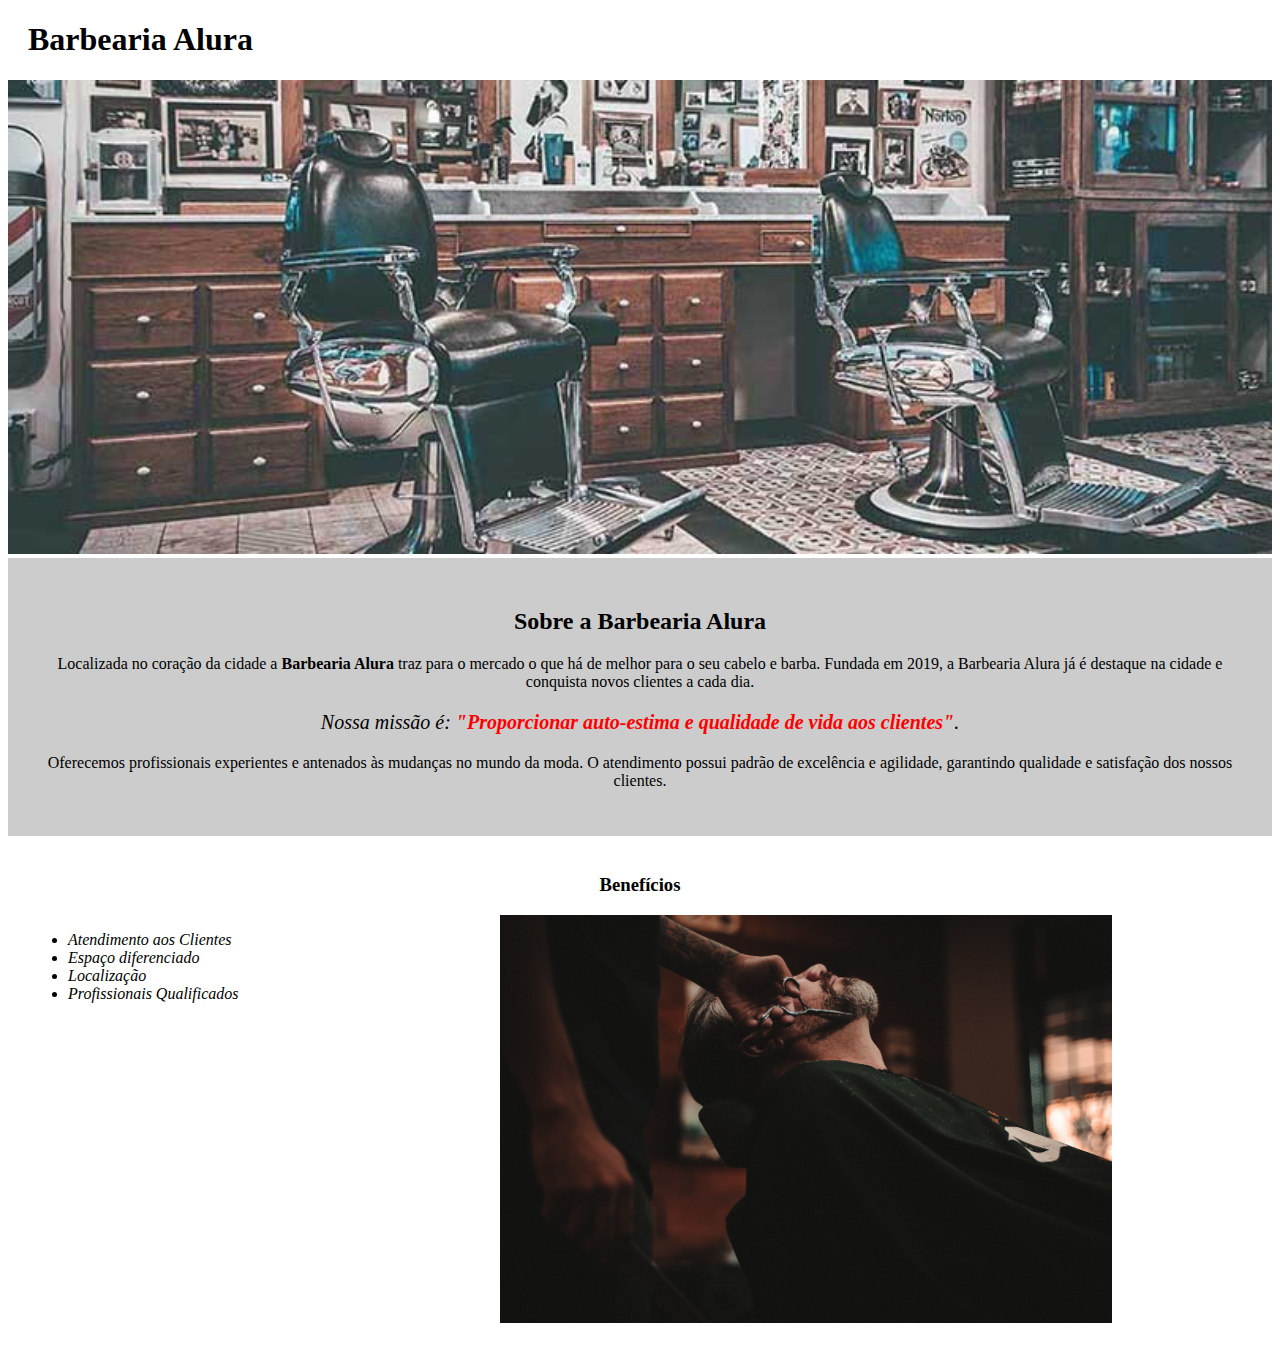
<file: index.html>
<!DOCTYPE html>
<html lang="pt-br">
	<head>
		<meta charset="UTF-8">
		<title>Barbearia Alura</title>
		<link rel="stylesheet" href="style.css">
	</head>

	<body>
		<header>
			<h1 class="titulo-principal">Barbearia Alura</h1>
		</header>
		<img id="banner" src="banner.jpg">
		<div class="principal">
			<h2 class="titulo-centralizado">Sobre a Barbearia Alura</h2>
	 
			<p>Localizada no coração da cidade a <strong>Barbearia Alura</strong> traz para o mercado o que há de melhor para o seu cabelo e barba. Fundada em 2019, a Barbearia Alura já é destaque na cidade e conquista novos clientes a cada dia.</p>

			<p id="missao"><em>Nossa missão é: <strong>"Proporcionar auto-estima e qualidade de vida aos clientes"</strong>.</em></p>

			<p>Oferecemos profissionais experientes e antenados às mudanças no mundo da moda. O atendimento possui padrão de excelência e agilidade, garantindo qualidade e satisfação dos nossos clientes.</p>
		</div>

		<div class="beneficios">
			<h3 class="titulo-centralizado">Benefícios</h3>

			<ul>
				<li class="itens">Atendimento aos Clientes</li>
				<li class="itens">Espaço diferenciado</li>
				<li class="itens">Localização</li>
				<li class="itens">Profissionais Qualificados</li>
			</ul>

			<img src="beneficios.jpg" class="imagembeneficios">
		</div>
	</body>
</html>
</file>
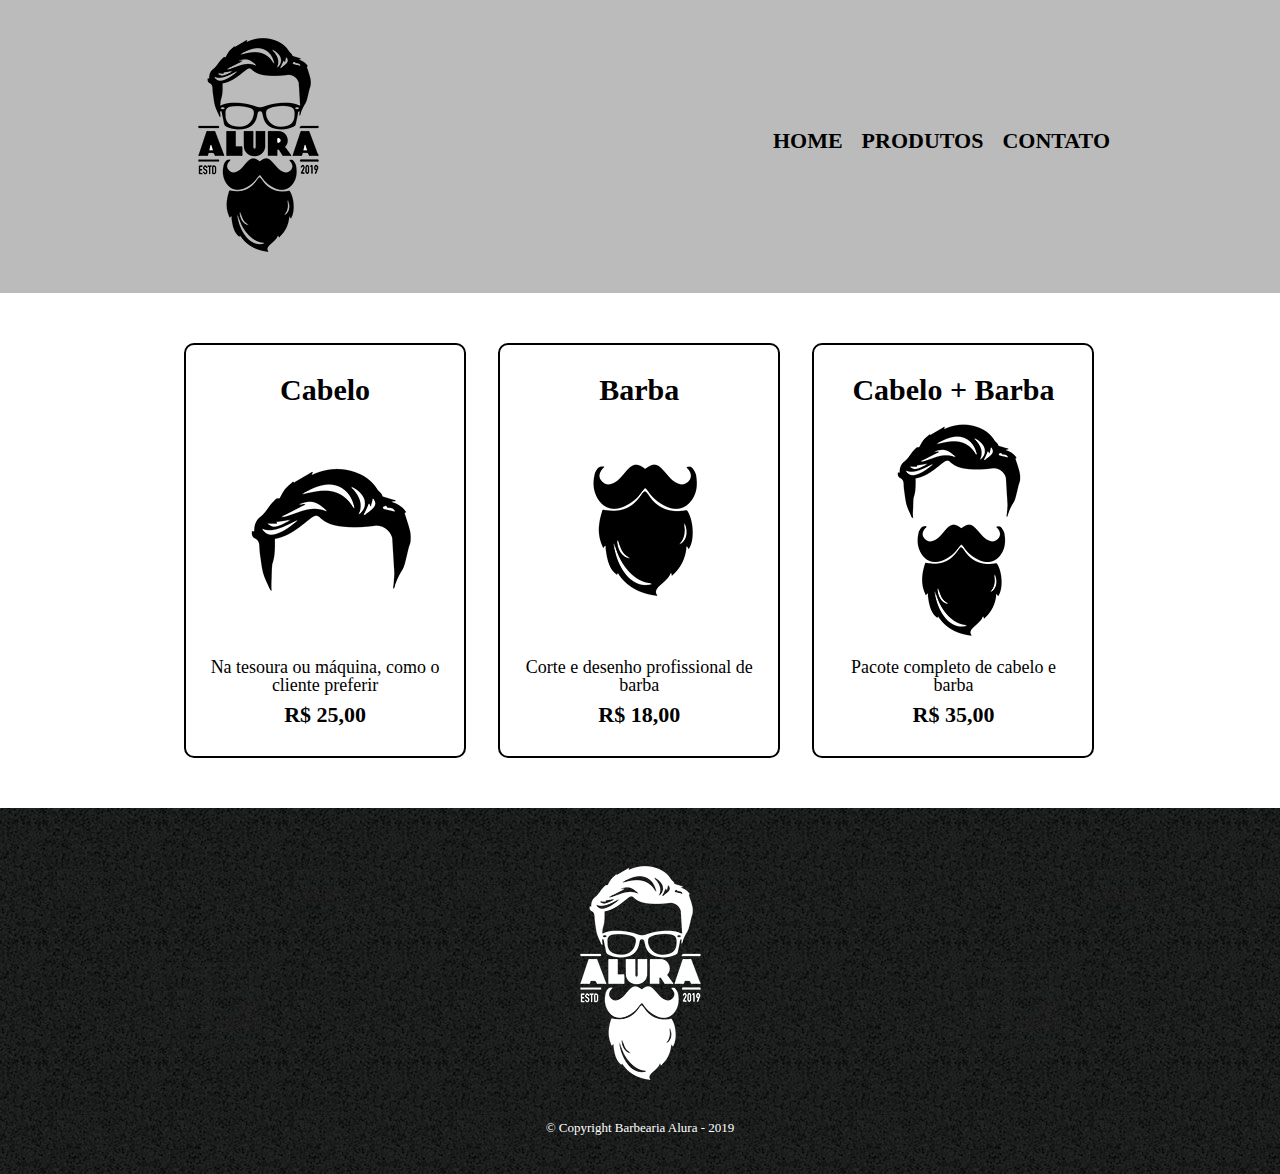
<file: produtos.html>
<!DOCTYPE html>
<html>
	<head>
		<meta charset="UTF-8">
		<title>Produtos - Barbearia Alura</title>

		<link rel="stylesheet" href="reset.css">
		<link rel="stylesheet" href="produtos.css">
	</head>
	<body>
		<header>
			<div class="caixa">
				<h1><img src="logo.png"></h1>

				<nav>
					<ul>
						<li><a href="index.html">Home</a></li>
						<li><a href="produtos.html">Produtos</a></li>
						<li><a href="contato.html">Contato</a></li>
					</ul>
				</nav>
			</div>
		</header>

		<main>
			<ul class="produtos">
				<li>
					<h2>Cabelo</h2>
					<img src="cabelo.jpg">
					<p class="produto-descricao">Na tesoura ou máquina, como o cliente preferir</p>
					<p class="produto-preco">R$ 25,00</p>
				</li>
				<li>
					<h2>Barba</h2>
					<img src="barba.jpg">
					<p class="produto-descricao">Corte e desenho profissional de barba</p>
					<p class="produto-preco">R$ 18,00</p>
				</li>
				<li>
					<h2>Cabelo + Barba</h2>
					<img src="cabelo+barba.jpg">
					<p class="produto-descricao">Pacote completo de cabelo e barba</p>
					<p class="produto-preco">R$ 35,00</p>
				</li>
			</ul>
		</main>

		<footer>
			<img src="logo-branco.png">
			<p class="copyright">&copy; Copyright Barbearia Alura - 2019</p>
		</footer>
	</body>
</html>
</file>
<file: style.css>
#banner {
	width:100%;
}

.principal{
	background: #CCCCCC;
	padding: 30px;
}

.titulo-principal {
	padding-left: 20px;
}

.titulo-centralizado {
	text-align: center
}

p {
	text-align: center;
}

#missao {
	font-size: 20px
}

em strong {
	color: #FF0000;
}

.itens {
	font-style: italic
}

.beneficios {
	background: #FFFFFF;
	padding: 20px;
}

ul {
	display: inline-block;
	vertical-align: top;
	width: 20%;
	margin-right: 15%;
}

.imagembeneficios {
	width: 50%;
}
</file>
<file: produtos.css>
header {
	background: #BBBBBB;
	padding: 20px 0;
}

.caixa {
	position: relative;
	width: 940px;
	margin: 0 auto;
}

nav {
	position: absolute;
	top: 110px;
	right: 0;
}

nav li {
	display: inline;
	margin: 0 0 0 15px;
}

nav a {
	text-transform: uppercase;
	color: #000000;
	font-weight: bold;
	font-size: 22px;
	text-decoration: none;
}

nav a:hover {
	color: #C78C19;
	text-decoration: underline;
}

.produtos {
	width: 940px;
	margin: 0 auto;
	padding: 50px 0;
}

.produtos li {
	display: inline-block;
	text-align: center;
	width: 30%;
	vertical-align: top;
	margin: 0 1.5%;
	padding: 30px 20px;
	box-sizing: border-box;
	border: 2px solid #000000;
	border-radius: 10px;
}

.produtos li:hover {
	border-color: #C78C19;
}

.produtos li:active {
	border-color: #088C19;	
}

.produtos li:hover h2 {
	font-size: 34px;
}

.produtos h2 {
	font-size: 30px;
	font-weight: bold;
}

.produto-descricao {
	font-size: 18px;
}

.produto-preco {
	font-size: 22px;
	font-weight: bold;
	margin-top: 10px;
}

footer {
	text-align: center;
	background: url("bg.jpg");
	padding: 40px 0;
}

.copyright {
	color: #FFFFFF;
	font-size: 13px;
	margin: 20px 0 0;
}
</file>
